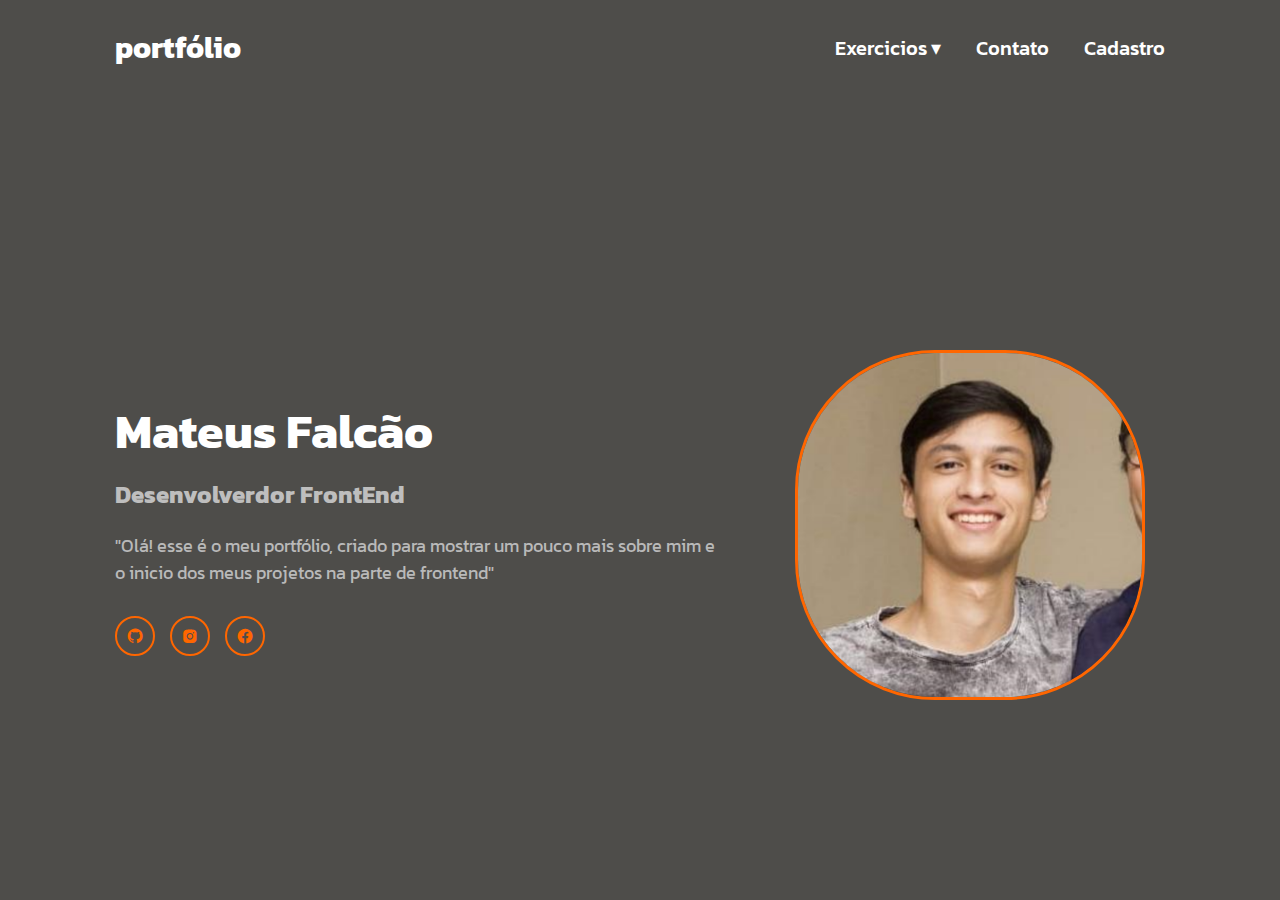
<file: index.html>
<!DOCTYPE html>
<html lang="en">
<head>
    <meta charset="UTF-8">
    <meta name="viewport" content="width=device-width, initial-scale=1.0">
    <title>Mateus Falcão</title>
    <link rel="stylesheet" href="style.css">
    <link href='https://unpkg.com/boxicons@2.1.4/css/boxicons.min.css' rel='stylesheet'>
    <link rel="preconnect" href="https://fonts.googleapis.com">
<link rel="preconnect" href="https://fonts.gstatic.com" crossorigin>
<link href="https://fonts.googleapis.com/css2?family=Kanit:ital,wght@0,100;0,200;0,300;0,400;0,500;0,600;0,700;0,800;0,900;1,100;1,200;1,300;1,400;1,500;1,600;1,700;1,800;1,900&display=swap" rel="stylesheet">
</head>
<body>
    <nav class="navbar">
        <a href="#" class="logo">portfólio</a>
        <ul>
            <li><a href="#">Exercicios &#x25BE;</a>
                <ul class="drop">
                    <li><a href="MinhaRotina/minha-rotinaNoCSS.html">Exercicio 1</a></li>
                    <li><a href="Cadastro/cadastro.html">Exercicio 2</a></li>
                    <li><a href="MinhaRotina/minha-rotina.html">Exercicio 3</a></li>
                    <li><a href="Borda/borda.html">Exercicio 4</a></li>
                    <li><a href="JogoSenha/jogoSenha.html">Exercicio 5</a></li>
                </ul>
            </li>
            <li><a href="MinhaRotina/contato.html">Contato</a></li>
            <li><a href="Cadastro/cadastro.html">Cadastro</a></li>
        </ul>
    </nav>

    <section class="home">
        <div class="home-info">
            <h1>Mateus Falcão</h1>
            <h2>Desenvolverdor FrontEnd</h2>
            <p>"Olá! esse é o meu portfólio, criado para mostrar um pouco mais sobre mim e o inicio dos meus projetos na parte de frontend"</p>
            <div class="midias">
                <a href="https://github.com/Mateus-FCL"><i class='bx bxl-github'></i></a>
                <a href="https://www.instagram.com/_mateusfalcao_/"><i class='bx bxl-instagram-alt' ></i></a>
                <a href="https://www.facebook.com/?locale=pt_BR"><i class='bx bxl-facebook-circle' ></i></a>
            </div>
        </div>
        <div class="img">
            <img src="imagens/perfil.png" width="150" height="150" alt="Perfil Mateus Falcão">
        </div>
    </section>
</body>
</html>
</file>
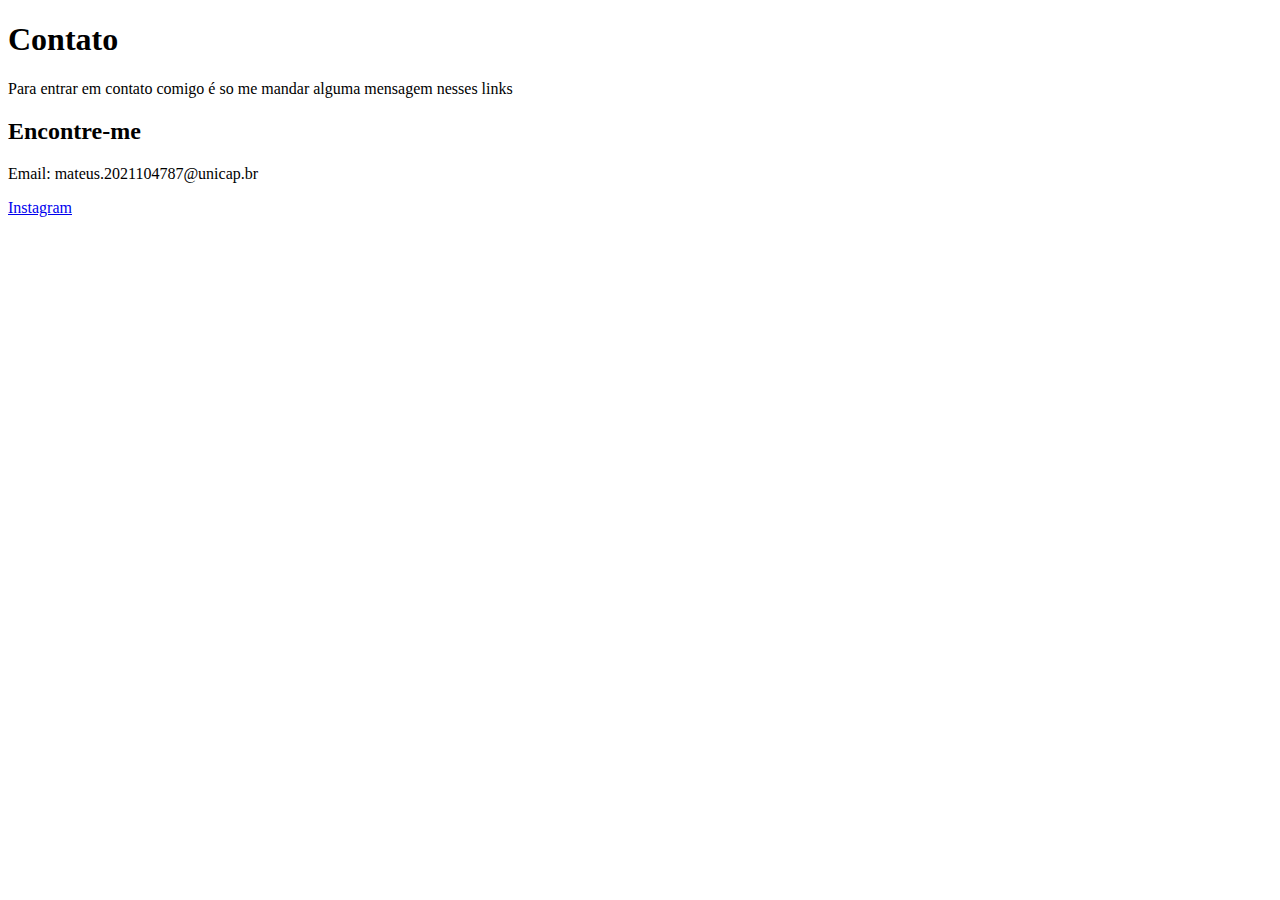
<file: contato.html>
<!DOCTYPE html>
<html lang="en">
<head>
    <meta charset="UTF-8">
    <meta name="viewport" content="width=device-width, initial-scale=1.0">
    <title>Document</title>
</head>
<body>
    <h1>Contato</h1>
    <p>Para entrar em contato comigo é so me mandar alguma mensagem nesses links</p>
    <h2>Encontre-me</h2>
    <p>Email: mateus.2021104787@unicap.br</p>
    <a href="https://www.instagram.com/_mateusfalcao_/" target="_blank">Instagram</a>
</body>
</html>
</file>
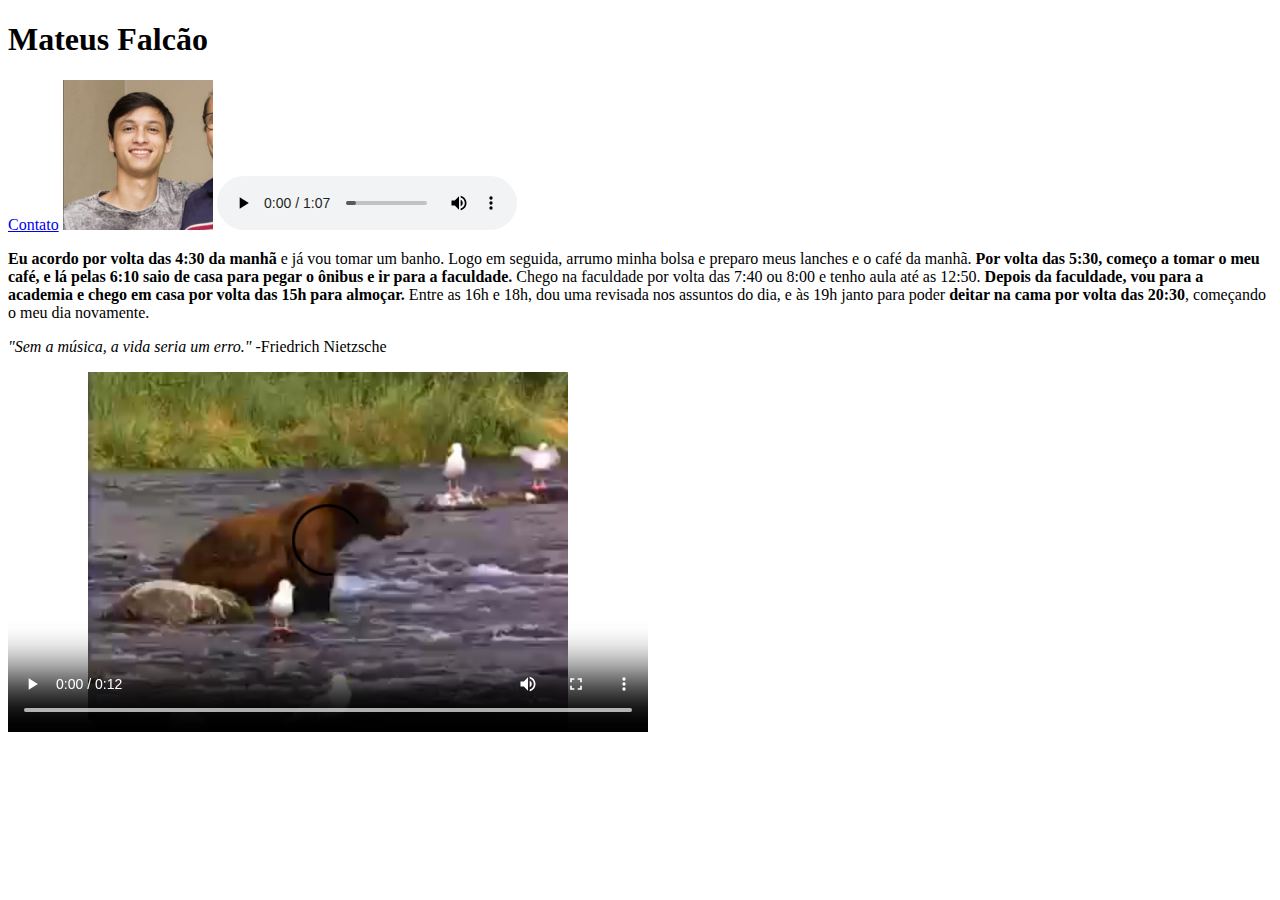
<file: minha-rotina.html>
<!DOCTYPE html>
<html lang="en">
<head>
    <meta charset="UTF-8">
    <meta name="viewport" content="width=device-width, initial-scale=1.0">
    <title>Mateus Falcão</title>
</head>
<body>
    <h1>Mateus Falcão</h1>
    <a href="contato.html">Contato</a>
    <img src="imagens/perfil.png" width="150" height="150" alt="Perfil Mateus Falcão">
    <audio autoplay loop src="SÓ FÉ - EU LAVANTEI DA CAMA E CAMA.mp3" controls>
    </audio>
    <p><b>Eu acordo por volta das 4:30 da manhã</b> e já vou tomar um banho. Logo em seguida, arrumo minha bolsa e preparo meus lanches e o café da manhã. <b>Por volta das 5:30, começo a tomar o meu café, e lá pelas 6:10 saio de casa para pegar o ônibus e ir para a faculdade.</b> Chego na faculdade por volta das 7:40 ou 8:00 e tenho aula até as 12:50. <b>Depois da faculdade, vou para a academia e chego em casa por volta das 15h para almoçar.</b> Entre as 16h e 18h, dou uma revisada nos assuntos do dia, e às 19h janto para poder <b>deitar na cama por volta das 20:30</b>, começando o meu dia novamente.</p>
    <p><i>"Sem a música, a vida seria um erro."</i> -Friedrich Nietzsche</p>
    <video width="640" height="360" controls>
        <source src="movie.mp4" type="video/mp4">
    </video>
</body>
</html>
</file>
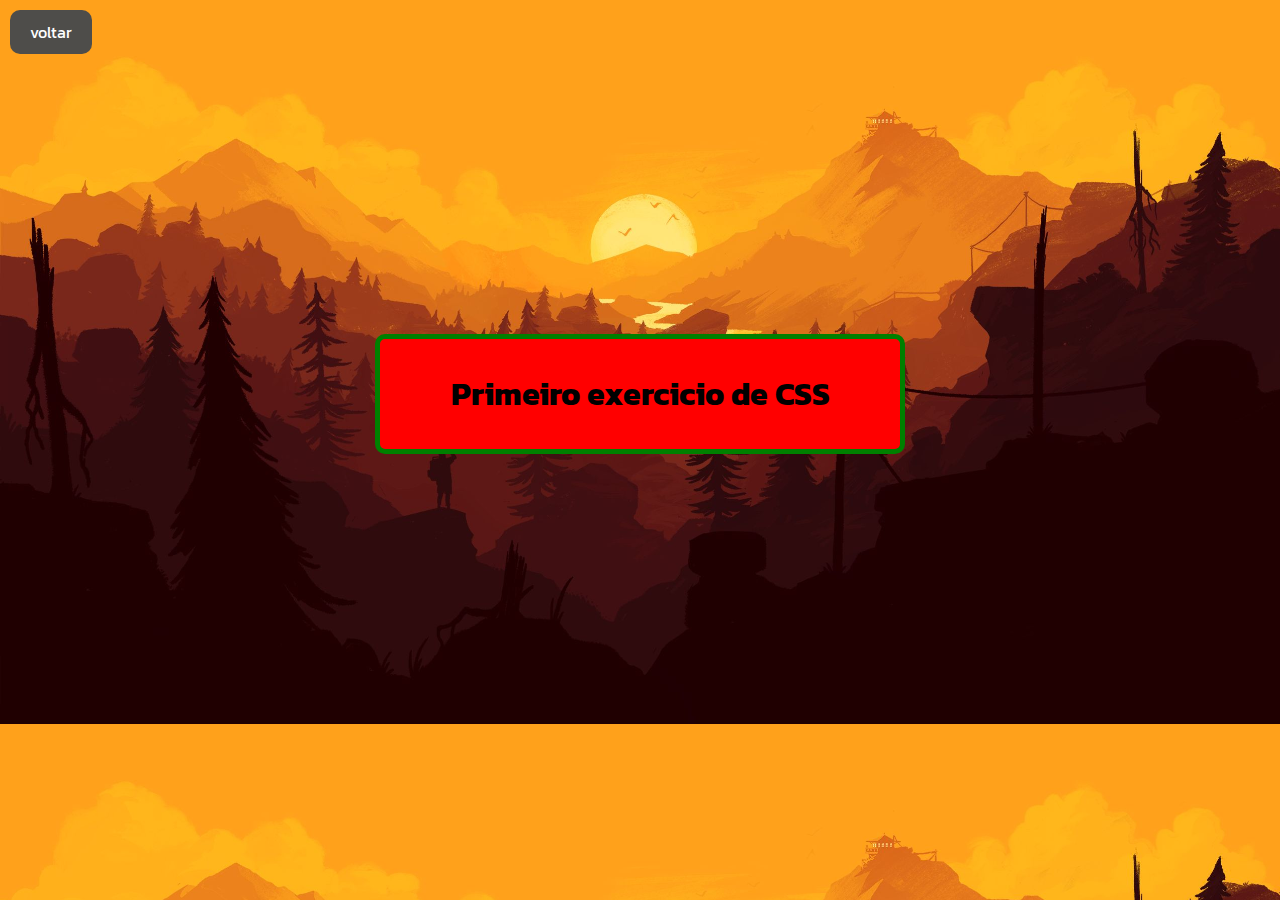
<file: Borda/borda.html>
<!DOCTYPE html>
<html lang="pt-br">
<head>
    <meta charset="UTF-8">
    <meta name="viewport" content="width=device-width, initial-scale=1.0">
    <title>Imagem</title>
    <link rel="stylesheet" href="../Borda/styleBorda.css">
    <link rel="preconnect" href="https://fonts.googleapis.com">
<link rel="preconnect" href="https://fonts.gstatic.com" crossorigin>
<link href="https://fonts.googleapis.com/css2?family=Kanit:ital,wght@0,100;0,200;0,300;0,400;0,500;0,600;0,700;0,800;0,900;1,100;1,200;1,300;1,400;1,500;1,600;1,700;1,800;1,900&display=swap" rel="stylesheet">
</head>
<body>
    <div class="botao">
        <a href="../index.html">voltar</a>
    </div>
    <div class="texto">
        <h1>Primeiro exercicio de CSS</h1>
    </div>
</body>
</html>
</file>
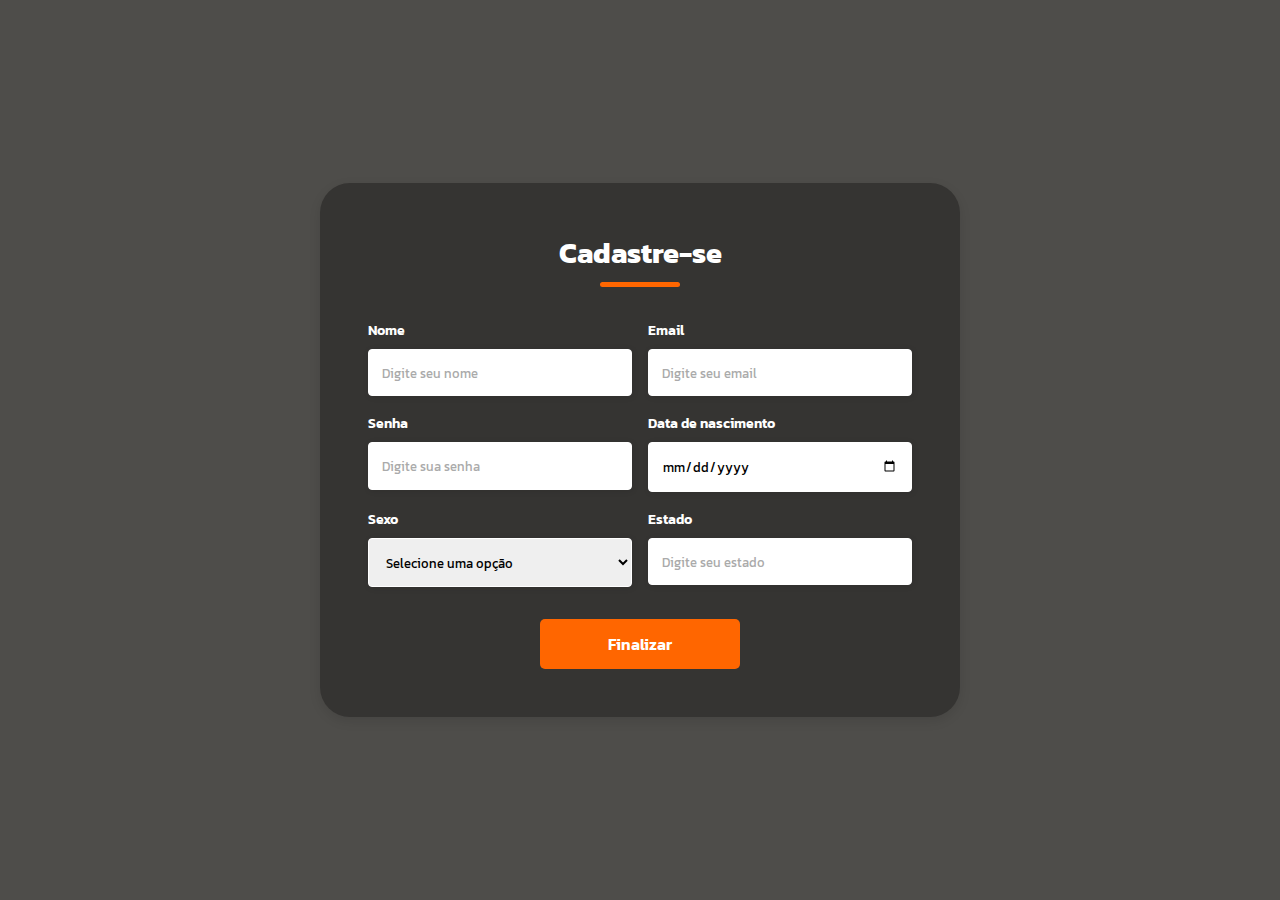
<file: Cadastro/cadastro.html>
<!DOCTYPE html>
<html lang="pt-br">
<head>
    <meta charset="UTF-8">
    <meta name="viewport" content="width=device-width, initial-scale=1.0">
    <link rel="stylesheet" href="styleCadastro.css">
    <title>Cadastro</title>
    <link rel="preconnect" href="https://fonts.googleapis.com">
<link rel="preconnect" href="https://fonts.gstatic.com" crossorigin>
<link href="https://fonts.googleapis.com/css2?family=Kanit:ital,wght@0,100;0,200;0,300;0,400;0,500;0,600;0,700;0,800;0,900;1,100;1,200;1,300;1,400;1,500;1,600;1,700;1,800;1,900&display=swap" rel="stylesheet">
</head>
<body>
      <div class="cadastro">
            <form action="#">
                <div class="cadastroTop">
                    <div class="titulo">
                        <h1>Cadastre-se</h1>
                    </div>
                </div>
                <div class="grupo">
                    <div class="box">
                        <label for="nome">Nome</label>
                        <input id="nome" type="text" name="nome" placeholder="Digite seu nome" required>
                    </div>
                    <div class="box">
                        <label for="email">Email</label>
                        <input id="email" type="email" name="email" placeholder="Digite seu email" required>
                    </div>
                    <div class="box">
                        <label for="senha">Senha</label>
                        <input id="senha" type="password" name="senha" placeholder="Digite sua senha" required>
                    </div>
                    <div class="box">
                        <label for="dataDeNascimento">Data de nascimento</label>
                        <input id="dataDeNascimento" type="date" name="dataDeNascimento" placeholder="Data em que voce nasceu" required>
                    </div>
                    <div class="box">
                        <label for="sexo">Sexo</label>
                        <select name="sexo" id="sexo">
                            <option value="" disabled selected>Selecione uma opção</option>
                            <option value="opcao1">Masculino</option>
                             <option value="opcao2">Feminino</option>
                             <option value="opcao4">lgbtqiapn+</option>
                        </select>
                    </div>
                    <div class="box">
                        <label for="estado">Estado</label>
                        <input id="estado" type="text" name="estado" placeholder="Digite seu estado" required>
                    </div>
                </div>
                <div class="botao">
                    <button><a href="../index.html">Finalizar</a></button>
                </div>
            </form>
        </div>
    </div>
</body>
</html>
</file>
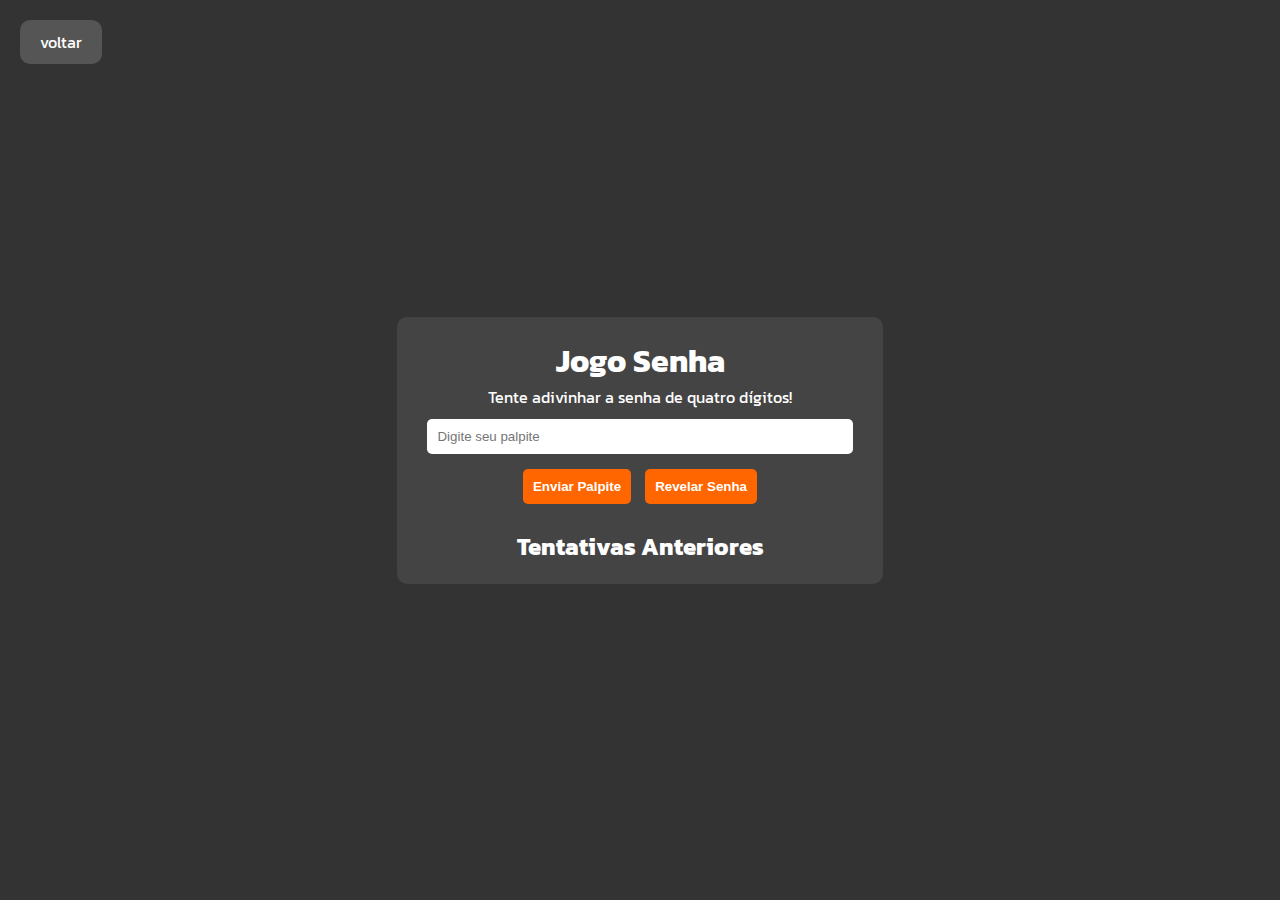
<file: JogoSenha/jogoSenha.html>
<!DOCTYPE html>
<html lang="pt">
<head>
    <meta charset="UTF-8">
    <meta name="viewport" content="width=device-width, initial-scale=1.0">
    <title>Jogo Senha - Bulls and Cows</title>
    <link rel="stylesheet" href="styleJogoSenha.css">
    <link rel="preconnect" href="https://fonts.googleapis.com">
<link rel="preconnect" href="https://fonts.gstatic.com" crossorigin>
<link href="https://fonts.googleapis.com/css2?family=Kanit:ital,wght@0,100;0,200;0,300;0,400;0,500;0,600;0,700;0,800;0,900;1,100;1,200;1,300;1,400;1,500;1,600;1,700;1,800;1,900&display=swap" rel="stylesheet">
</head>
<body>
    <div class="botao">
        <a href="../index.html">voltar</a>
    </div>
    <div class="container">
        <h1>Jogo Senha</h1>
        <p>Tente adivinhar a senha de quatro dígitos!</p>
        <input type="text" id="guess-input" placeholder="Digite seu palpite" maxlength="4">
        <button onclick="makeGuess()">Enviar Palpite</button>
        <button onclick="revealSecret()">Revelar Senha</button>
        <div class="attempts">
            <h2>Tentativas Anteriores</h2>
            <ul id="attempts-list"></ul>
        </div>
    </div>
    <script src="jogoSenhaJS.js"></script>
</body>
</html>
</file>
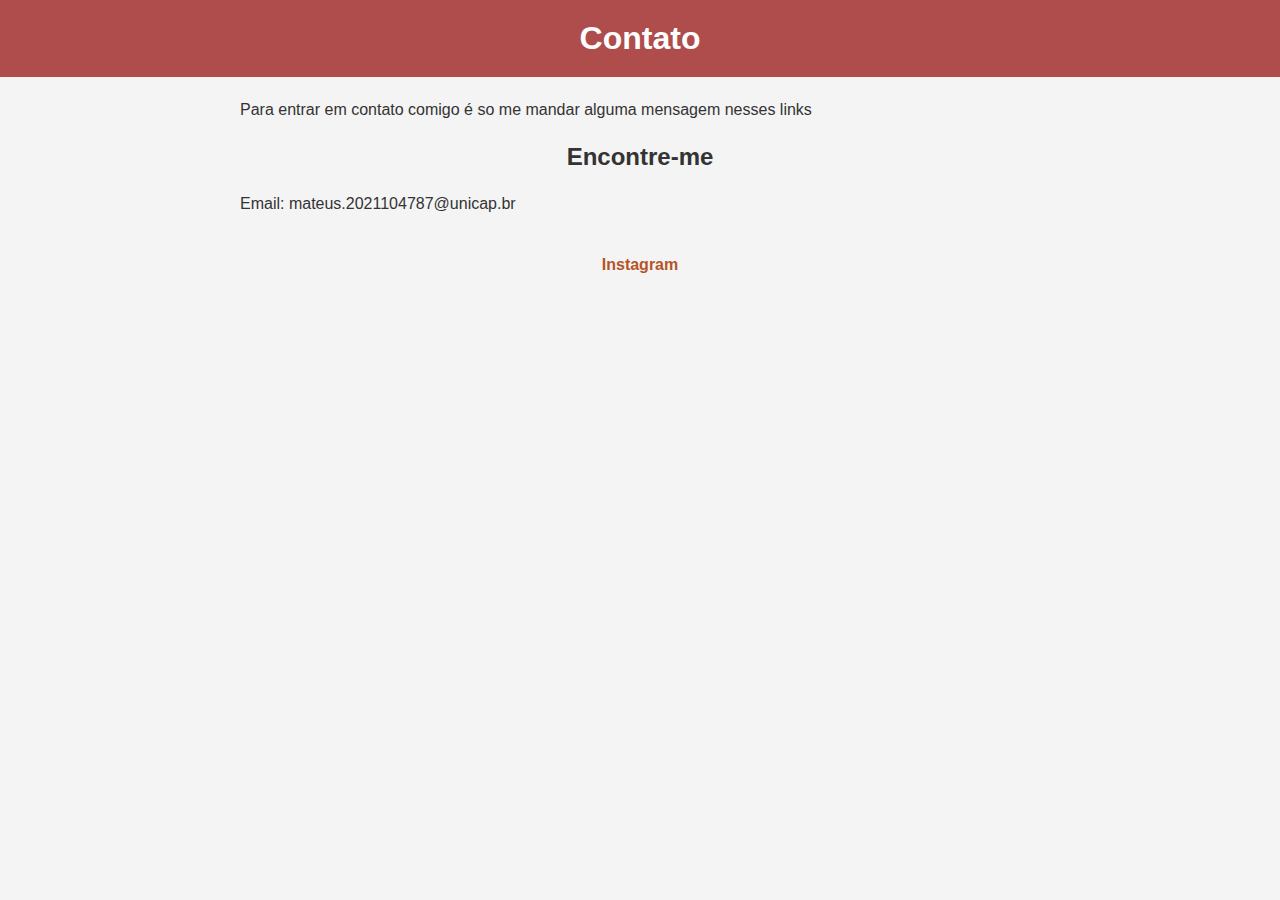
<file: MinhaRotia/contato.html>
<!DOCTYPE html>
<html lang="en">
<head>
    <meta charset="UTF-8">
    <meta name="viewport" content="width=device-width, initial-scale=1.0">
    <title>Document</title>
    <link rel="stylesheet" href="style.css">
</head>
<body>
    <h1>Contato</h1>
    <p>Para entrar em contato comigo é so me mandar alguma mensagem nesses links</p>
    <h2>Encontre-me</h2>
    <p>Email: mateus.2021104787@unicap.br</p>
    <a href="https://www.instagram.com/_mateusfalcao_/" target="_blank">Instagram</a>
</body>
</html>
</file>
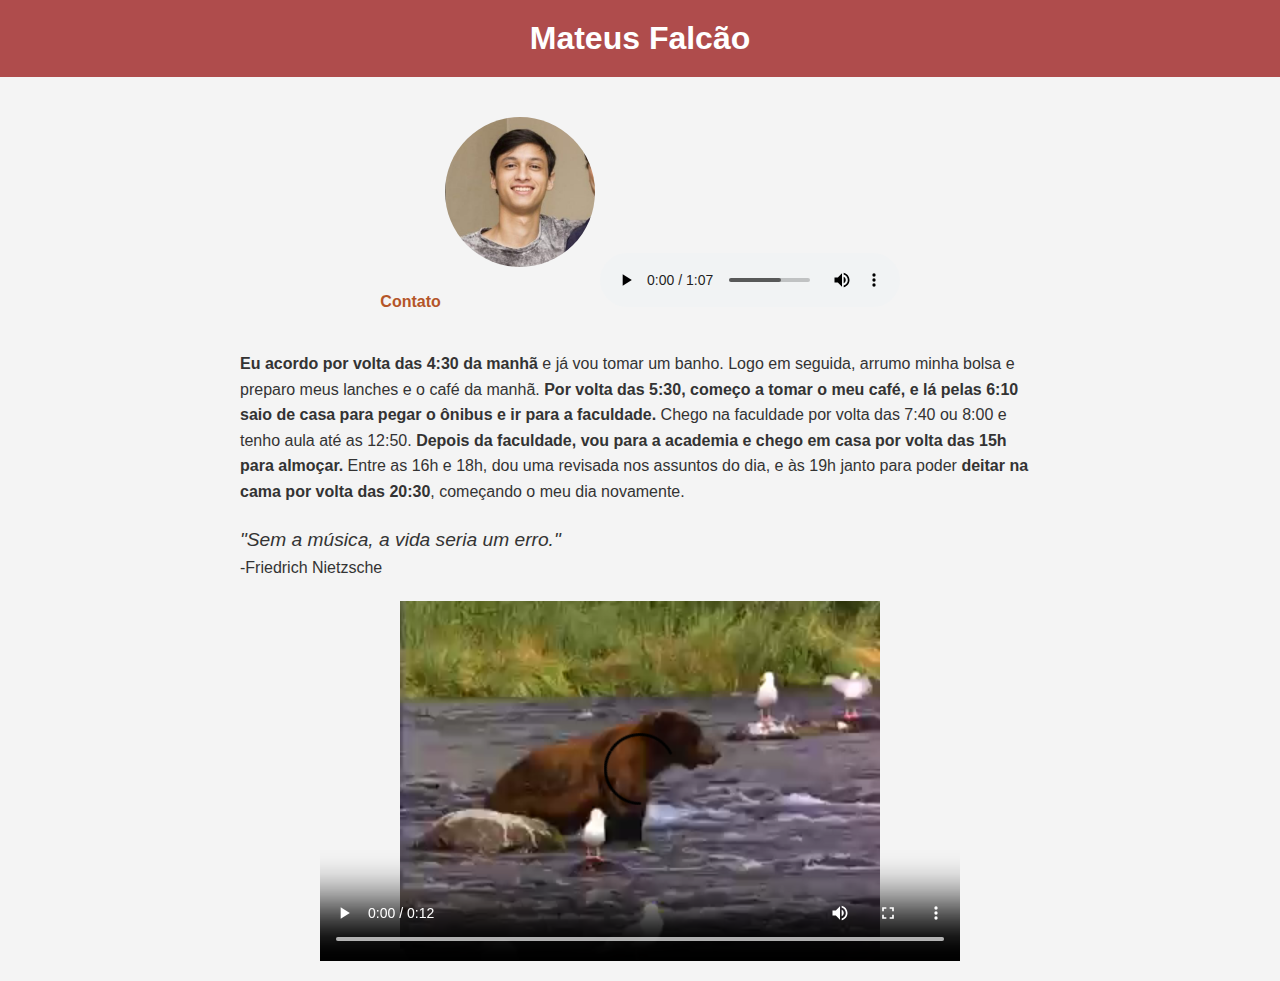
<file: MinhaRotia/minha-rotina.html>
<!DOCTYPE html>
<html lang="en">
<head>
    <meta charset="UTF-8">
    <meta name="viewport" content="width=device-width, initial-scale=1.0">
    <title>Mateus Falcão</title>
    <link rel="stylesheet" href="style.css">
</head>
<body>
    <h1>Mateus Falcão</h1>
    <a href="contato.html">Contato</a>
    <img src="imagens/perfil.png" width="150" height="150" alt="Perfil Mateus Falcão">
    <audio autoplay loop src="SÓ FÉ - EU LAVANTEI DA CAMA E CAMA.mp3" controls>
    </audio>
    <p><b>Eu acordo por volta das 4:30 da manhã</b> e já vou tomar um banho. Logo em seguida, arrumo minha bolsa e preparo meus lanches e o café da manhã. <b>Por volta das 5:30, começo a tomar o meu café, e lá pelas 6:10 saio de casa para pegar o ônibus e ir para a faculdade.</b> Chego na faculdade por volta das 7:40 ou 8:00 e tenho aula até as 12:50. <b>Depois da faculdade, vou para a academia e chego em casa por volta das 15h para almoçar.</b> Entre as 16h e 18h, dou uma revisada nos assuntos do dia, e às 19h janto para poder <b>deitar na cama por volta das 20:30</b>, começando o meu dia novamente.</p>
    <p><i>"Sem a música, a vida seria um erro."</i> -Friedrich Nietzsche</p>
    <video width="640" height="360" controls>
        <source src="movie.mp4" type="video/mp4">
    </video>
</body>
</html>
</file>
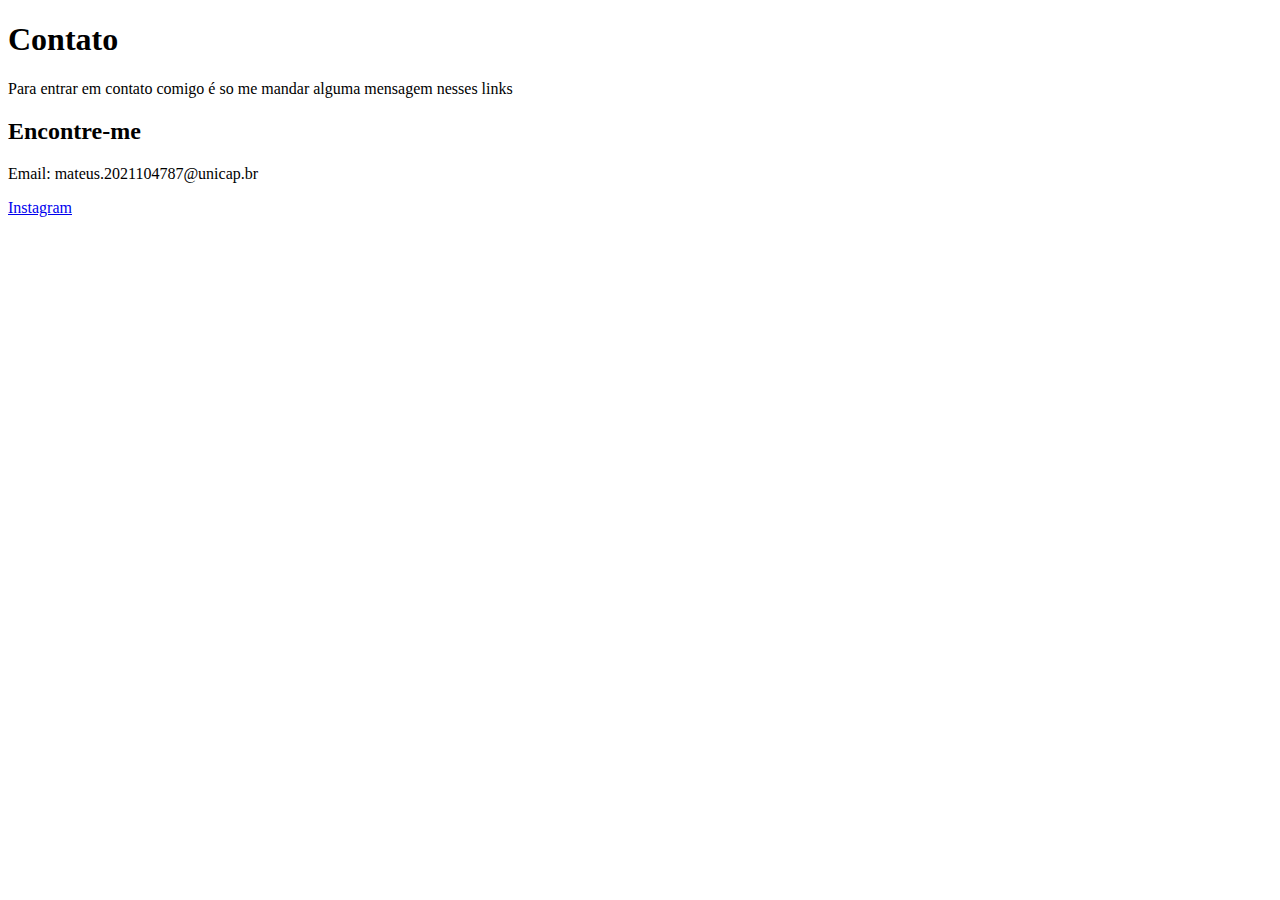
<file: MinhaRotina/contato.html>
<!DOCTYPE html>
<html lang="en">
<head>
    <meta charset="UTF-8">
    <meta name="viewport" content="width=device-width, initial-scale=1.0">
    <title>Contato</title>
</head>
<body>
    <h1>Contato</h1>
    <p>Para entrar em contato comigo é so me mandar alguma mensagem nesses links</p>
    <h2>Encontre-me</h2>
    <p>Email: mateus.2021104787@unicap.br</p>
    <a href="https://www.instagram.com/_mateusfalcao_/" target="_blank">Instagram</a>
</body>
</html>
</file>
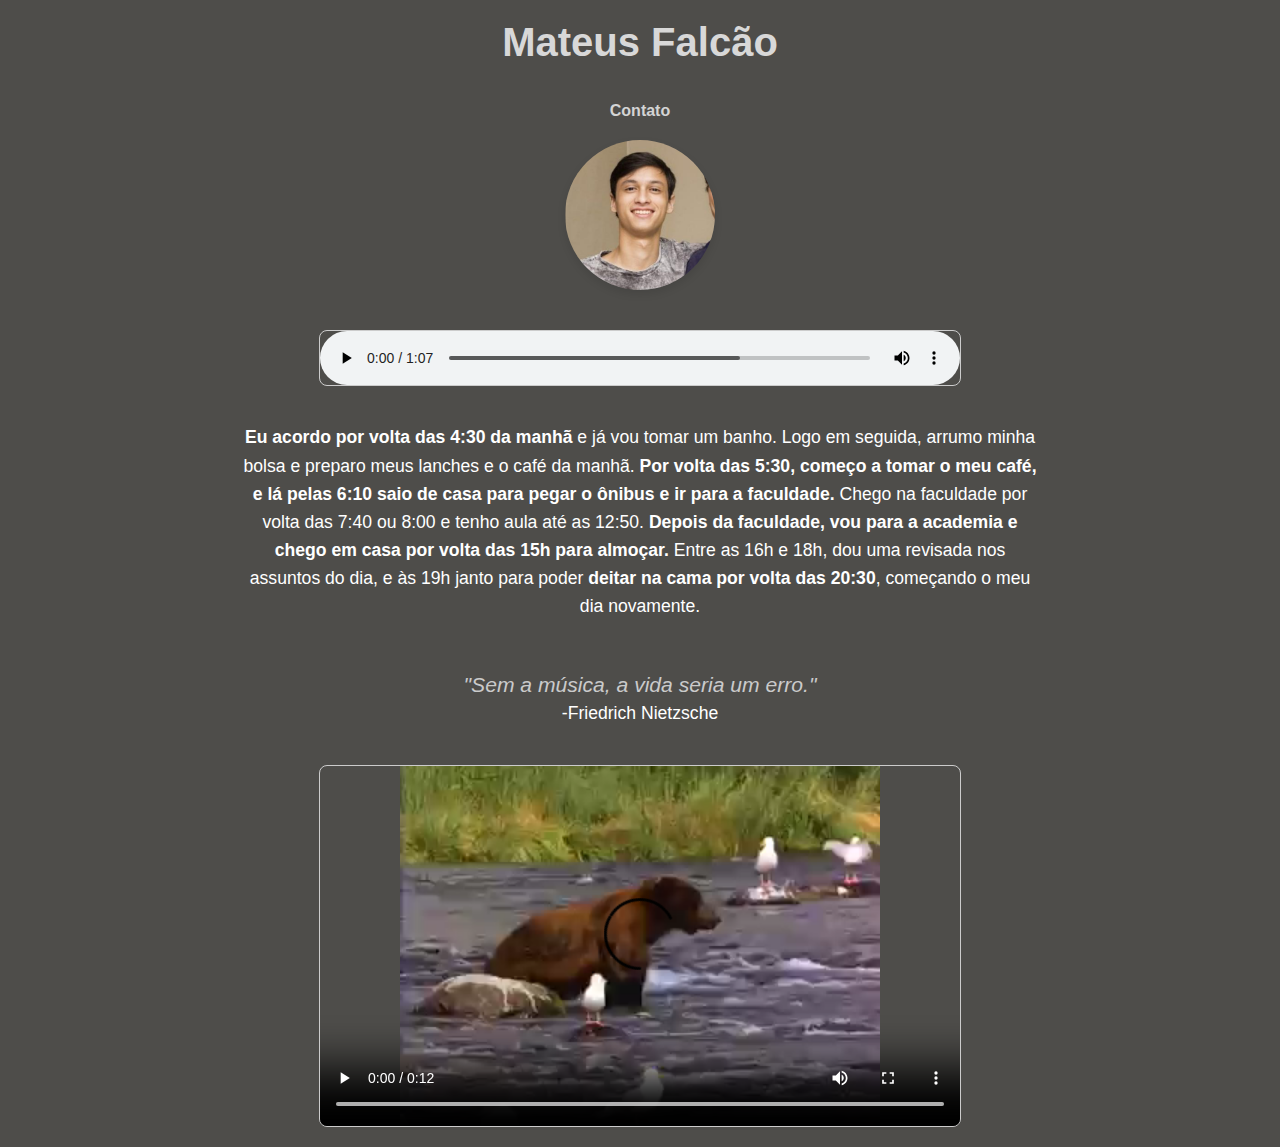
<file: MinhaRotina/minha-rotina.html>
<!DOCTYPE html>
<html lang="en">
<head>
    <meta charset="UTF-8">
    <meta name="viewport" content="width=device-width, initial-scale=1.0">
    <title>Mateus Falcão</title>
    <link rel="stylesheet" href="../MinhaRotina/styleRotina.css">
</head>
<body>
    <h1>Mateus Falcão</h1>
    <a href="contato.html">Contato</a>
    <img src="../imagens/perfil.png" width="150" height="150" alt="Perfil Mateus Falcão">
    <audio autoplay loop src="../SÓ FÉ - EU LAVANTEI DA CAMA E CAMA.mp3" controls>
    </audio>
    <p><b>Eu acordo por volta das 4:30 da manhã</b> e já vou tomar um banho. Logo em seguida, arrumo minha bolsa e preparo meus lanches e o café da manhã. <b>Por volta das 5:30, começo a tomar o meu café, e lá pelas 6:10 saio de casa para pegar o ônibus e ir para a faculdade.</b> Chego na faculdade por volta das 7:40 ou 8:00 e tenho aula até as 12:50. <b>Depois da faculdade, vou para a academia e chego em casa por volta das 15h para almoçar.</b> Entre as 16h e 18h, dou uma revisada nos assuntos do dia, e às 19h janto para poder <b>deitar na cama por volta das 20:30</b>, começando o meu dia novamente.</p>
    <p><i>"Sem a música, a vida seria um erro."</i> -Friedrich Nietzsche</p>
    <video width="640" height="360" controls>
        <source src="../movie.mp4" type="video/mp4">
    </video>
</body>
</html>
</file>
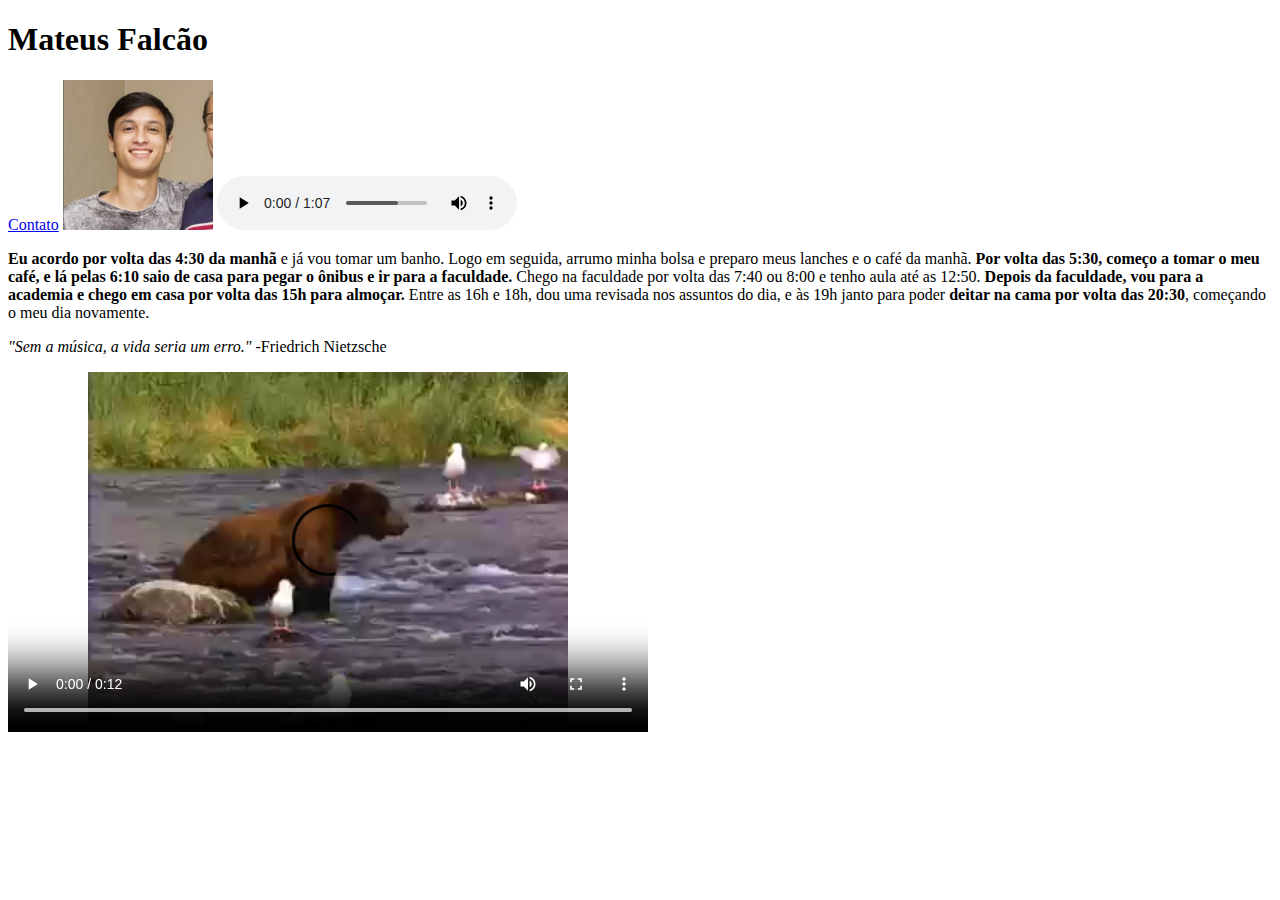
<file: MinhaRotina/minha-rotinaNoCSS.html>
<!DOCTYPE html>
<html lang="en">
<head>
    <meta charset="UTF-8">
    <meta name="viewport" content="width=device-width, initial-scale=1.0">
    <title>Mateus Falcão</title>
</head>
<body>
    <h1>Mateus Falcão</h1>
    <a href="contato.html">Contato</a>
    <img src="../imagens/perfil.png" width="150" height="150" alt="Perfil Mateus Falcão">
    <audio autoplay loop src="../SÓ FÉ - EU LAVANTEI DA CAMA E CAMA.mp3" controls>
    </audio>
    <p><b>Eu acordo por volta das 4:30 da manhã</b> e já vou tomar um banho. Logo em seguida, arrumo minha bolsa e preparo meus lanches e o café da manhã. <b>Por volta das 5:30, começo a tomar o meu café, e lá pelas 6:10 saio de casa para pegar o ônibus e ir para a faculdade.</b> Chego na faculdade por volta das 7:40 ou 8:00 e tenho aula até as 12:50. <b>Depois da faculdade, vou para a academia e chego em casa por volta das 15h para almoçar.</b> Entre as 16h e 18h, dou uma revisada nos assuntos do dia, e às 19h janto para poder <b>deitar na cama por volta das 20:30</b>, começando o meu dia novamente.</p>
    <p><i>"Sem a música, a vida seria um erro."</i> -Friedrich Nietzsche</p>
    <video width="640" height="360" controls>
        <source src="../movie.mp4" type="video/mp4">
    </video>
</body>
</html>
</file>
<file: style.css>
*{
    margin: 0;
    padding: 0;
    box-sizing: border-box;
}

a{
    color: #ffffff;
    text-decoration: none;
}

body{
    font-family: "Kanit", sans-serif;
    background-color: #4e4d4a;
}

.navbar {
    position: relative;
    left: 0;
    top: 0;
    width: 100%;
    padding: 25px 9%;
    display: flex;
    justify-content: space-between;
    align-items: center;
    z-index: 100;
}

.navbar .logo{
    font-size: 30px;
    font-weight: 700;
}

.navbar ul {
    display: flex;
}

.navbar ul li{
    list-style: none;
    margin-left: 35px;
    position: relative;
}

.navbar ul li a{
    font-size: 20px;
    font-weight: 500;
    transition: .5s;
}

.navbar ul li:hover a{
    color: #ff6600;
}

.navbar ul li .drop {
    display: none;
    position: absolute;
    top: 100%; 
    left: 0;
    background-color: #333;
    min-width: 150px;
    padding: 10px 0;
    border-radius: 5px;
    box-shadow: 0px 8px 16px rgba(0, 0, 0, 0.2);
    z-index: 1;
}

.navbar ul li:hover .drop {
    display: block;
}

.navbar ul li .drop li {
    list-style: none;
}

.navbar ul li .drop li a {
    display: block;
    padding: 10px 20px;
    font-size: 18px;
    color: #ffffff;
    white-space: nowrap;
    transition: 0.3s;
}

.navbar ul li .drop li a:hover {
    background-color: #ff6600;
    color: #ffffff;
}

.home{
    color: #ffffff;
    padding: 60px 9%;
    display: flex;
    align-items: center;
    height: calc(100vh - 100px);
    padding: 60px 9% 0;
    justify-content: space-between;
    flex-wrap: wrap;
}

.home-info h1{
    font-size: 48px;
    font-weight: bold;
    color: #ffffff;
    margin-bottom: 10px;
}

.home-info h2{
    font-size: 24px;
    font-weight: bold;
    color: #bebebe;
    margin-top: 0;
    margin-bottom: 20px;
}

.home-info p{
    font-size: 18px;
    max-width: 600px;
    color: #b9b9b9;
    margin-bottom: 30px;
}

.home-info .midias{
    display: flex;
    gap: 15px;
}

.home-info .midias a {
    display: inline-flex;
    justify-content: center;
    align-items: center;
    width: 40px;
    height: 40px;
    border: 2px solid #ff6600;
    border-radius: 50%;
    color: #ff6600;
    font-size: 18px;
}

.img img{
    border-radius: 40%;
    border: 3px solid #ff6600;
    width: 350px;
    height: 350px;
    float: right; 
    margin: 20px;
    object-fit: cover;
}
</file>
<file: Borda/styleBorda.css>
body{
    background-image: url(../imagens/imagem\ para\ html.jpg);
    margin: 0;
    background-size: cover;
    font-family: "Kanit", sans-serif;
}

.texto{
    border: 5px solid green;
    border-radius: 10px;
    text-align: center;
    padding: 10px;
    background-color: red;
    width: 500px;
    height: 90px;
    margin: 270px auto;
}

.botao{
    display: inline-block;
    padding: 10px 20px;
    background-color: #4e4d4a;
    border-radius: 10px;
    text-align: center;
    transition: background-color 0.3s;
    margin: 10px;
}

.botao a{
    color: white;
    text-decoration: none;
}

.botao:hover {
    background-color: #494845;
}
</file>
<file: Cadastro/styleCadastro.css>
* {
    padding: 0;
    margin: 0;
    box-sizing: border-box;
    font-family: "Kanit", sans-serif;
}

body {
    width: 100%;
    height: 100vh;
    display: flex;
    justify-content: center;
    align-items: center;
    background-color: #4e4d4a;
}

.cadastro {
    width: 50%;
    display: flex;
    flex-direction: column;
    justify-content: center;
    padding: 3rem;
    background-color: #353432;
    box-shadow: 0 4px 12px rgba(0, 0, 0, 0.1);
    border-radius: 30px;
}

.cadastroTop {
    text-align: center;
    margin-bottom: 2rem;
}

.cadastroTop h1 {
    font-size: 1.8rem;
    color: #ffffff;
    font-weight: 700;
    position: relative;
}

.cadastroTop h1::after {
    content: '';
    display: block;
    width: 5rem;
    height: 0.3rem;
    background-color: #ff6600;
    margin: 0.5rem auto;
    border-radius: 10px;
}

.grupo {
    display: flex;
    flex-wrap: wrap;
    gap: 1rem;
    justify-content: space-between;
}

.box {
    flex: 1 1 48%;
    display: flex;
    flex-direction: column;
}

.box input, .box select {
    margin-top: 0.5rem;
    padding: 0.8rem;
    border: 1px solid #ffffff;
    border-radius: 4px;
    box-shadow: 1px 1px 6px rgba(0, 0, 0, 0.1);
}

.box input:focus-visible, .box select:focus-visible {
    outline: 1px solid #ff6600;
}

.box label {
    font-size: 0.9rem;
    font-weight: 600;
    color: #ffffff;
}

.box input::placeholder {
    color: #aaa;
}

.botao {
    width: 100%;
    text-align: center;
    margin-top: 2rem;
}

.botao button {
    width: 100%;
    max-width: 200px;
    padding: 0.8rem;
    background-color: #ff6600;
    color: #fff;
    font-size: 1rem;
    font-weight: 600;
    border: none;
    border-radius: 5px;
    cursor: pointer;
    transition: background-color 0.3s;
}

.botao button:hover {
    background-color: #bd4b00;
}

.botao button a {
    color: white;
    text-decoration: none;
}
</file>
<file: JogoSenha/styleJogoSenha.css>
* {
    margin: 0;
    padding: 0;
    box-sizing: border-box;
}

body {
    font-family: "Kanit", sans-serif;
    display: flex;
    justify-content: center;
    align-items: center;
    height: 100vh;
    background-color: #333;
    color: #fff;
}

.botao{
    position: absolute;
    top: 10px;
    left: 10px;
    display: inline-block;
    padding: 10px 20px;
    background-color: #555;
    border-radius: 10px;
    text-align: center;
    transition: background-color 0.3s;
    margin: 10px;
}

.botao a{
    color: white;
    text-decoration: none;
}

.botao:hover {
    background-color: #494845;
}

.container {
    text-align: center;
    background-color: #444;
    padding: 20px;
    border-radius: 10px;
}

input {
    padding: 10px;
    margin-top: 10px;
    margin-bottom: 10px;
    border: none;
    border-radius: 5px;
    width: calc(100% - 20px);
}

button {
    margin: 5px;
    padding: 10px;
    border: none;
    border-radius: 5px;
    cursor: pointer;
    background-color: #ff6600;
    color: white;
    font-weight: bold;
}

button:hover {
    background-color: #ff8800;
}

.attempts {
    margin-top: 20px;
}

.attempts ul {
    list-style-type: none;
    padding: 0;
}

.attempts li {
    background-color: #555;
    padding: 5px;
    border-radius: 5px;
    margin-bottom: 5px;
}
</file>
<file: MinhaRotia/style.css>
body {
    font-family: Arial, sans-serif;
    background-color: #f4f4f4;
    color: #333;
    margin: 0;
    padding: 0;
    text-align: center;
}

h1 {
    background-color: #af4c4c;
    color: white;
    padding: 20px 0;
    margin: 0;
}

a {
    display: inline-block;
    margin: 20px 0;
    text-decoration: none;
    color: #b45528;
    font-weight: bold;
}

img {
    border-radius: 50%;
    margin: 40px 0;
}

p {
    width: 80%;
    max-width: 800px;
    margin: 20px auto;
    text-align: left;
    line-height: 1.6;
}

i {
    display: block;
    margin-top: 20px;
    font-size: 1.2em;
}

video {
    margin: 20px auto;
    display: block;
}
</file>
<file: MinhaRotina/styleRotina.css>
/* Define a cor de fundo e estilo geral do corpo */
body {
    font-family: Arial, sans-serif;
    background-color: #4e4d4a;
    color: #ffffff;
    margin: 0;
    padding: 0; 
    display: flex;
    flex-direction: column;
    align-items: center;
    text-align: center;
}

/* Estiliza o título principal */
h1 {
    font-size: 2.5em;
    color: #d8d8d8;
    margin-top: 20px;
}

/* Estiliza o link de contato */
a {
    text-decoration: none;
    color: #d4d4d4;
    font-weight: bold;
    margin-top: 10px;
}

a:hover {
    color: #5f5f5f;
    text-decoration: underline;
}

/* Estiliza a imagem de perfil */
img {
    border-radius: 50%;
    margin: 20px 0;
    box-shadow: 0px 4px 8px rgba(0, 0, 0, 0.1);
}

/* Define o estilo do parágrafo */
p {
    font-size: 1.1em;
    line-height: 1.6em;
    max-width: 800px;
    padding: 0 20px;
}

/* Estiliza a citação */
p i {
    font-size: 1.2em;
    color: #cacaca;
    display: block;
    margin-top: 15px;
}

/* Estiliza o áudio e o vídeo */
audio, video {
    margin: 20px 0;
    width: 100%;
    max-width: 640px;
    outline: none;
    border: 1px solid #ccc;
    border-radius: 8px;
}
</file>
